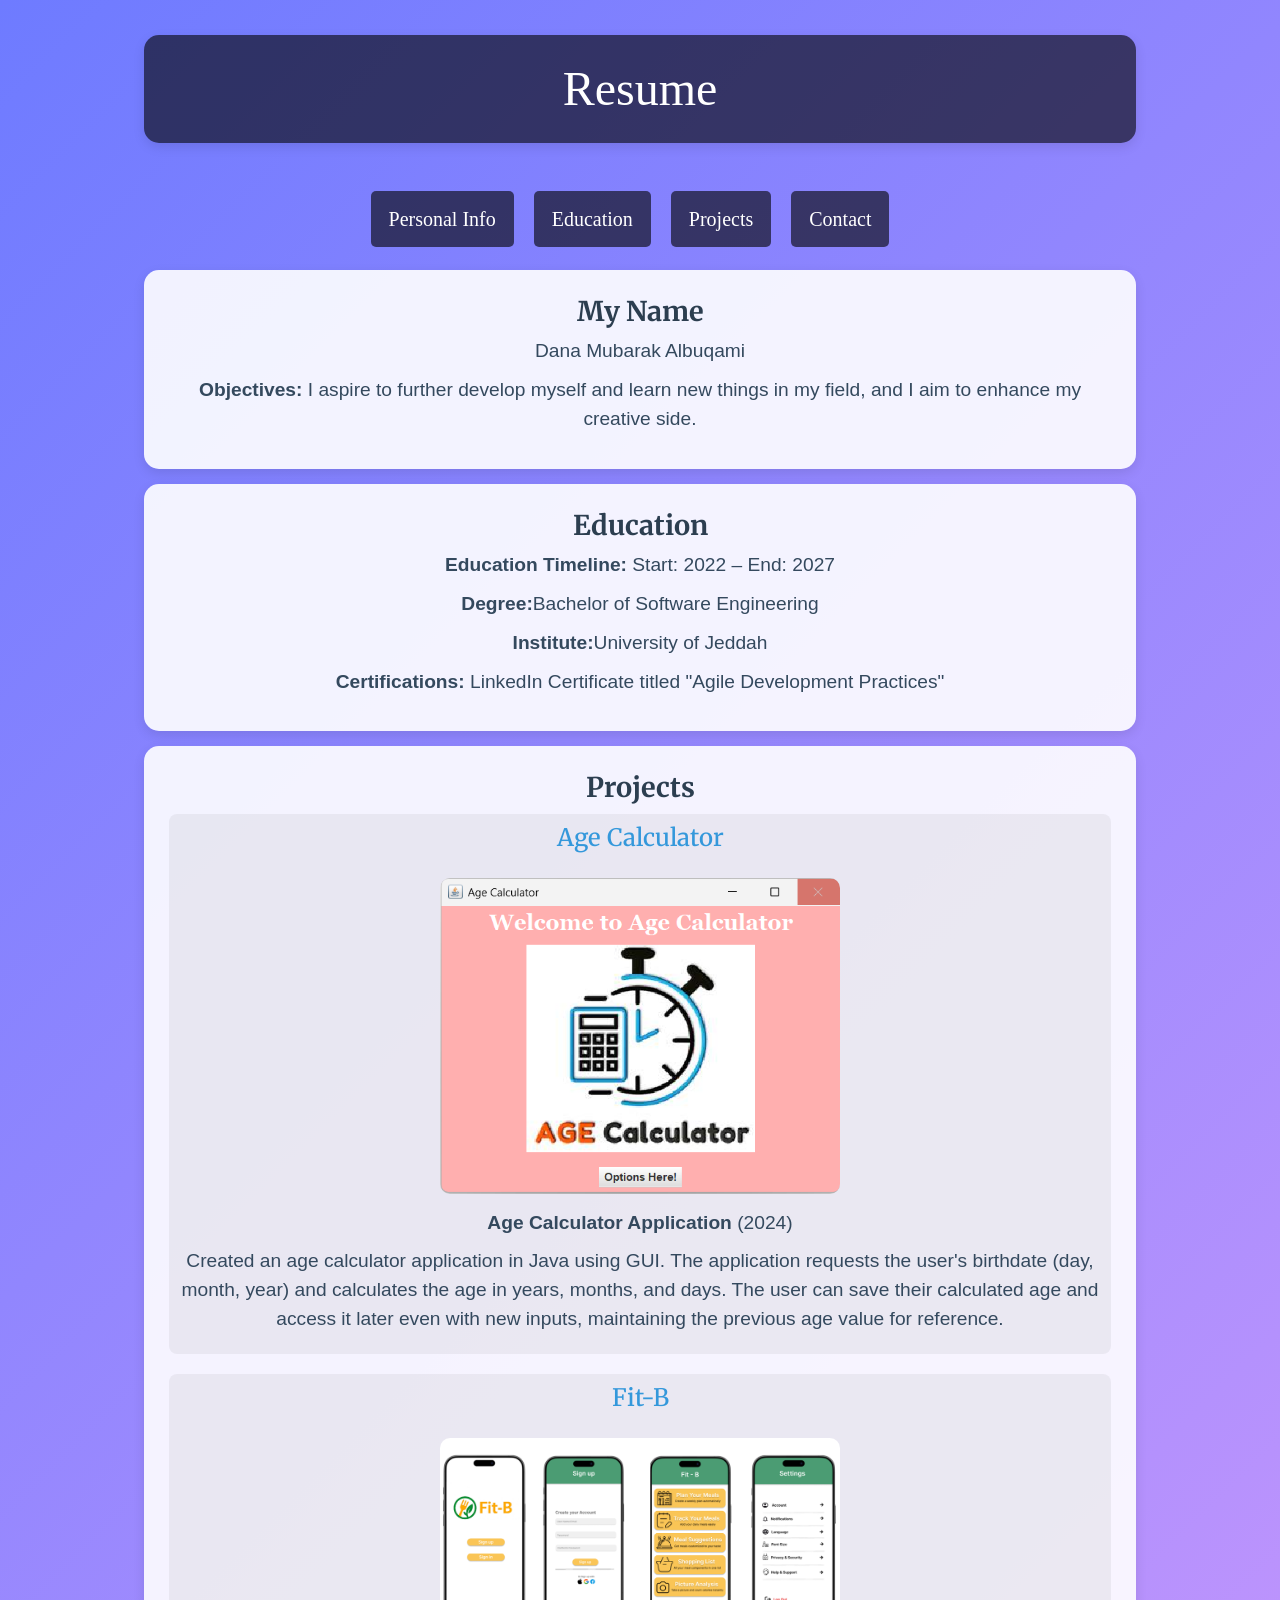
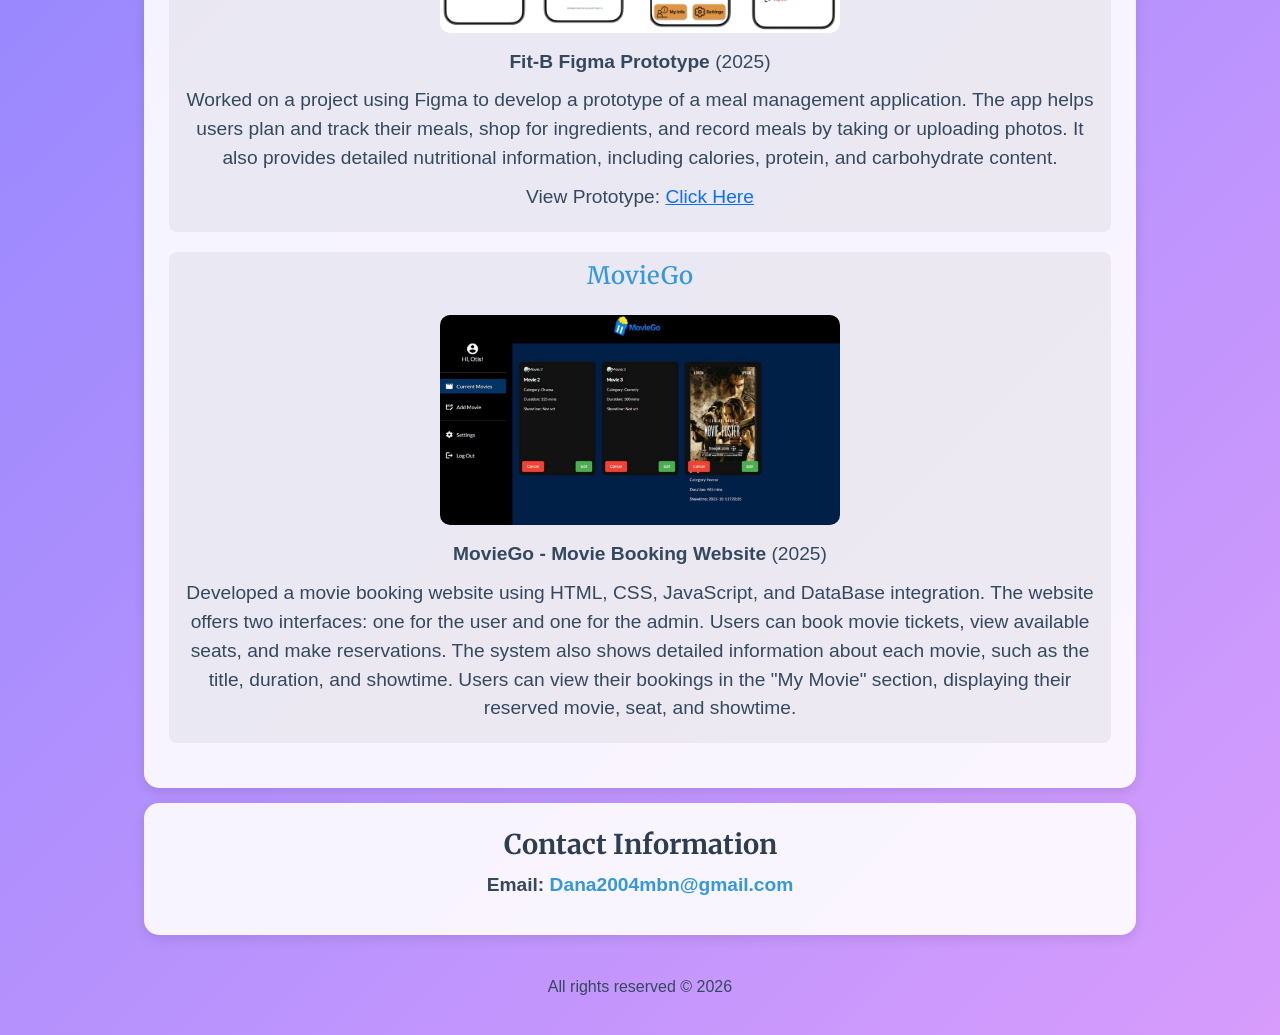
<file: index.html>
<!DOCTYPE html>
<html lang="en">
<head>
    <meta charset="UTF-8">
    <meta name="viewport" content="width=device-width, initial-scale=1.0">
    <title>Resume</title>
    <link href="style2.css" rel="stylesheet">
    <link href="https://cdn.jsdelivr.net/npm/bootstrap@5.3.0-alpha1/dist/css/bootstrap.min.css" rel="stylesheet">
    <link href="https://fonts.googleapis.com/css2?family=Merriweather:wght@400;700&family=Poppins:wght@400;600&family=Roboto:wght@400;500&display=swap" rel="stylesheet">
    

</head>
<body>
   
    <header>
        <h1>Resume</h1>
    </header>

    <nav class="navbar navbar-expand-lg">
        <div class="container-fluid">
            <button class="navbar-toggler" type="button" data-bs-toggle="collapse" data-bs-target="#navbarNav" aria-controls="navbarNav" aria-expanded="false" aria-label="Toggle navigation">
                <span class="navbar-toggler-icon"></span>
            </button>
            <div class="collapse navbar-collapse" id="navbarNav">
                <ul class="navbar-nav">
                    <li class="nav-item">
                        <a class="nav-link " href="#personal-info">Personal Info</a>
                    </li>
                    <li class="nav-item">
                        <a class="nav-link" href="#education">Education</a>
                    </li>
                    <li class="nav-item">
                        <a class="nav-link" href="#projects">Projects</a>
                    </li>
                
                    <li class="nav-item">
                        <a class="nav-link" href="#contact">Contact</a>
                    </li>
                </ul>
            </div>
        </div>
    </nav>

 

    <section class="personal-info" id="personal-info">
        <h2>My Name</h2>
        <p> Dana Mubarak Albuqami</p>
        <p><strong>Objectives:</strong> I aspire to further develop myself and learn new things in my field, and I aim to enhance my creative side.</p>
    </section>

    <section class="education" id="education">
        <h2>Education</h2>
        <p><strong>Education Timeline:</strong> Start: 2022 – End: 2027</p>
        <p><strong>Degree:</strong>Bachelor of Software Engineering</p>
        <p><strong>Institute:</strong>University of Jeddah</p>
        <p><strong>Certifications:</strong> LinkedIn Certificate titled "Agile Development Practices"</p>
    </section>

    <section class="projects" id="projects">
        <h2>Projects</h2>

        <div class="project">
            <h3>Age Calculator</h3>
            <img src="Age.png" alt="Age Calculator Project">
            <p><strong>Age Calculator Application</strong> (2024)</p>
            <p>Created an age calculator application in Java using GUI. The application requests the user's birthdate (day, month, year) and calculates the age in years, months, and days. The user can save their calculated age and access it later even with new inputs, maintaining the previous age value for reference.</p>
        </div>
        
         <div class="project">
            <h3>Fit-B</h3>
            <img src="fit.png" alt="Fit-B">
           <p><strong>Fit-B Figma Prototype</strong> (2025)</p>
            <p>Worked on a project using Figma to develop a prototype of a meal management application. The app helps users plan and track their meals, shop for ingredients, and record meals by taking or uploading photos. It also provides detailed nutritional information, including calories, protein, and carbohydrate content.</p>
            <p>View Prototype: <a href="https://www.figma.com/proto/pYiOFvgKU9kBXBlyR8NRoU/Untitled--Copy-?node-id=3-2268&p=f&t=icoDQzasr3Ai9jK4-1&scaling=scale-down&content-scaling=fixed&page-id=0%3A1">Click Here</a></p>

        </div>

        <div class="project">
            <h3>MovieGo</h3>
            <img src="logo.png" alt="MovieGo Project">
            <p><strong>MovieGo - Movie Booking Website</strong> (2025)</p>
            <p>Developed a movie booking website using HTML, CSS, JavaScript, and DataBase integration. The website offers two interfaces: one for the user and one for the admin. Users can book movie tickets, view available seats, and make reservations. The system also shows detailed information about each movie, such as the title, duration, and showtime. Users can view their bookings in the "My Movie" section, displaying their reserved movie, seat, and showtime.</p>
        </div>
        
    </section>

    <section class="contact" id="contact">
        <h2>Contact Information</h2>
        <p><strong>Email:</strong> <a href="mailto:Dana2004mbn@gmail.com">Dana2004mbn@gmail.com</a></p>
    </section>

    <footer>
        <p>All rights reserved &copy; 2026</p>
    </footer>

    <script src="https://cdn.jsdelivr.net/npm/@popperjs/core@2.11.6/dist/umd/popper.min.js"></script>
    <script src="https://cdn.jsdelivr.net/npm/bootstrap@5.3.0-alpha1/dist/js/bootstrap.min.js"></script>

</body>
</html>
</file>
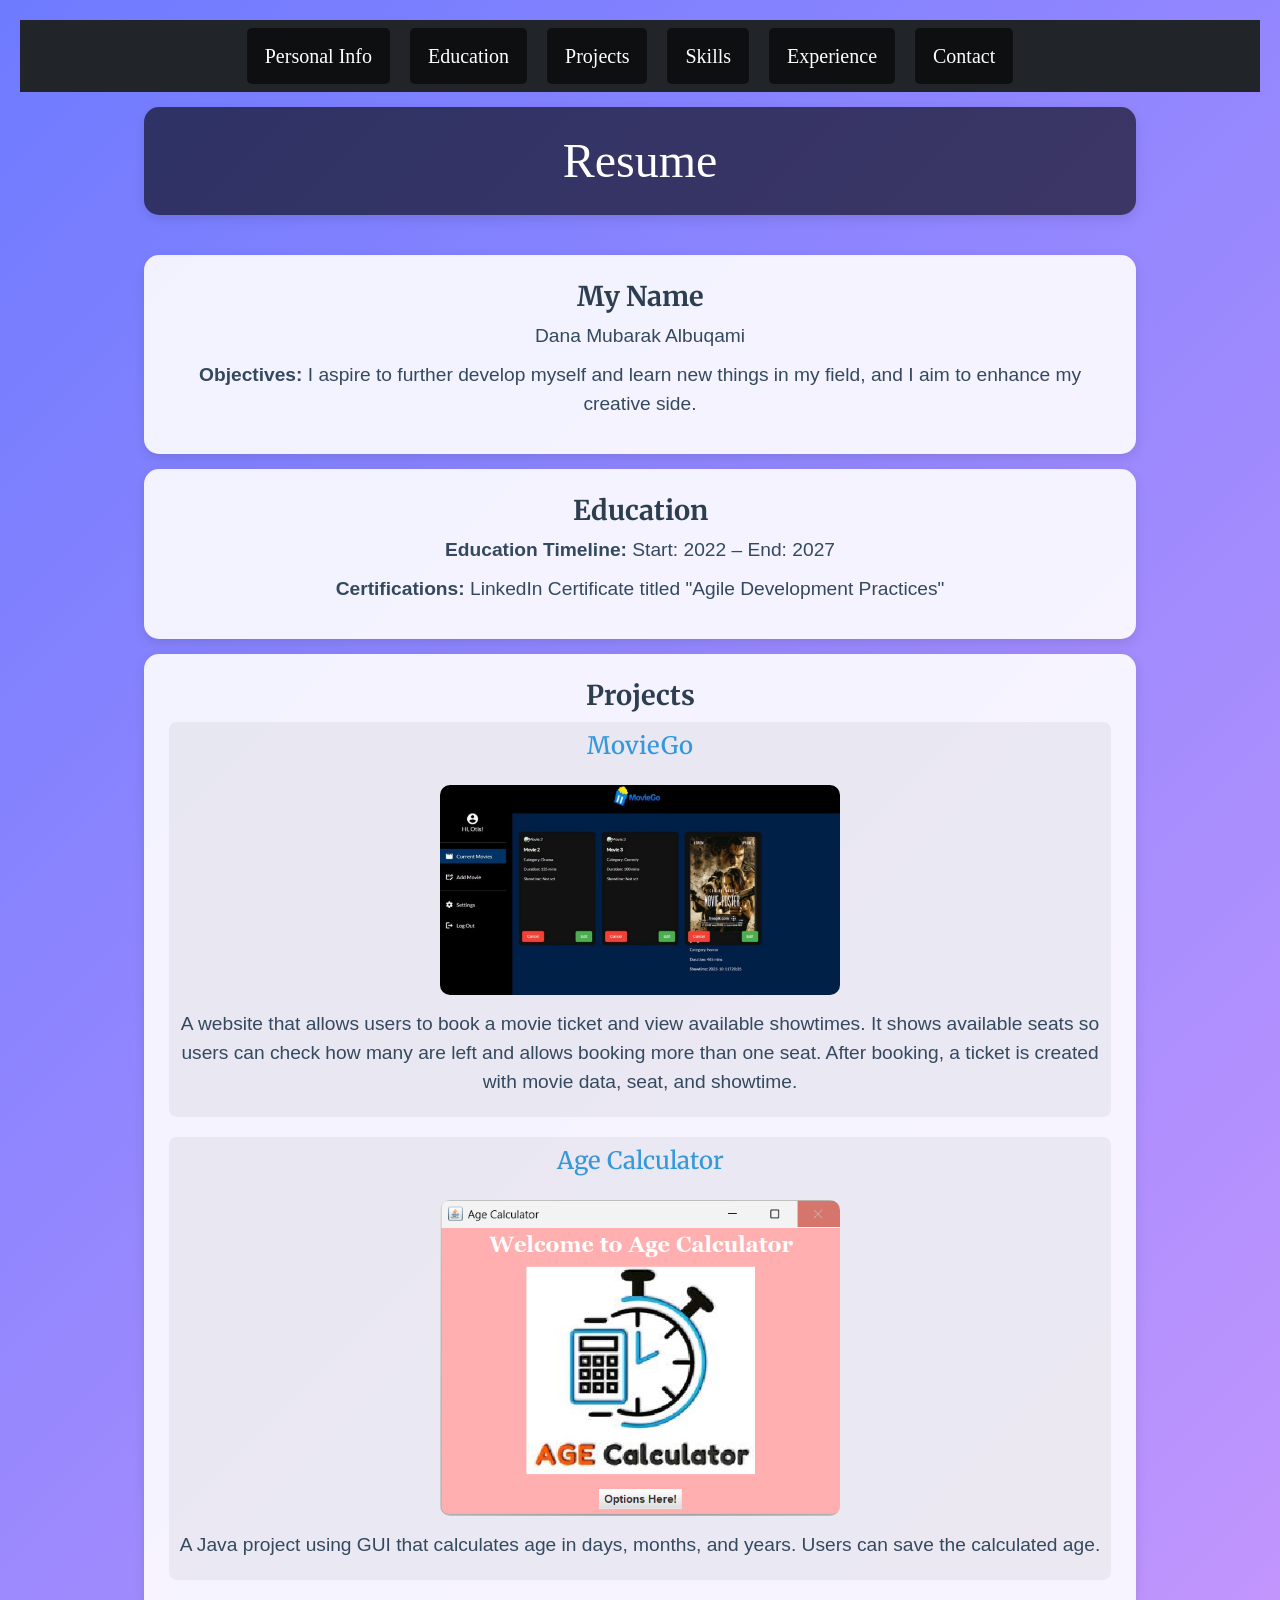
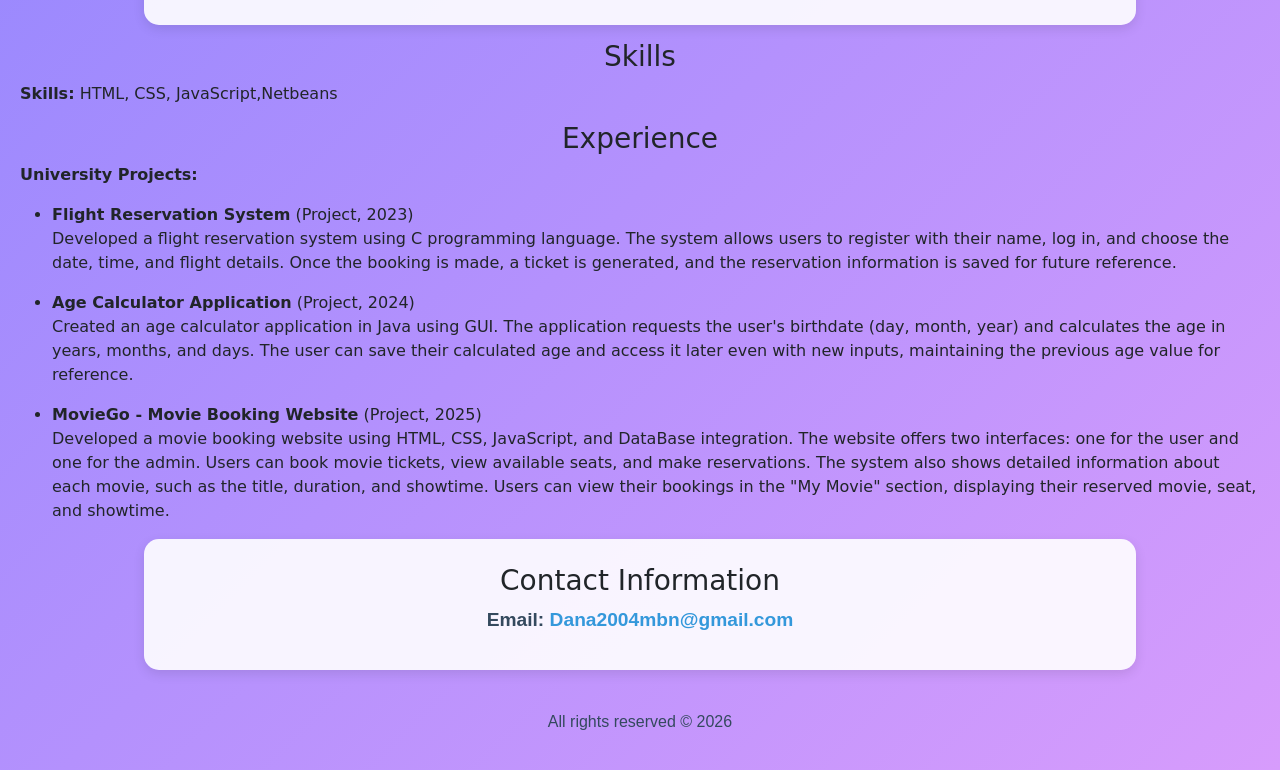
<file: Resme2.html>
<!DOCTYPE html>
<html lang="en">
<head>
    <meta charset="UTF-8">
    <meta name="viewport" content="width=device-width, initial-scale=1.0">
    <title>Personal Info</title>
    <link href="style2.css" rel="stylesheet">
    <link href="https://fonts.googleapis.com/css2?family=Merriweather:wght@400;700&family=Poppins:wght@400;600&family=Roboto:wght@400;500&display=swap" rel="stylesheet">
    <link href="https://cdn.jsdelivr.net/npm/bootstrap@5.3.0-alpha1/dist/css/bootstrap.min.css" rel="stylesheet">
    <script src="https://cdn.jsdelivr.net/npm/bootstrap@5.3.0-alpha1/dist/js/bootstrap.min.js"></script>

</head>
<body>
    <nav class="navbar navbar-expand-lg navbar-dark bg-dark">
        <div class="container-fluid">
            <button class="navbar-toggler" type="button" data-bs-toggle="collapse" data-bs-target="#navbarNav" aria-controls="navbarNav" aria-expanded="false" aria-label="Toggle navigation">
                <span class="navbar-toggler-icon"></span>
            </button>
            <div class="collapse navbar-collapse" id="navbarNav">
                <ul class="navbar-nav">
                    <li class="nav-item">
                        <a class="nav-link " href="#personal-info">Personal Info</a>
                    </li>
                    <li class="nav-item">
                        <a class="nav-link" href="#education">Education</a>
                    </li>
                    <li class="nav-item">
                        <a class="nav-link" href="#projects">Projects</a>
                    </li>
                    <li class="nav-item">
                        <a class="nav-link" href="#skills">Skills</a> 
                    </li>
                    <li class="nav-item">
                        <a class="nav-link" href="#experience">Experience</a> 
                    </li>
                    <li class="nav-item">
                        <a class="nav-link" href="#contact">Contact</a>
                    </li>
                </ul>
            </div>
        </div>
    </nav>

    <header>
        <h1>Resume</h1>
    </header>

    <section class="personal-info" id="personal-info">
        <h2>My Name</h2>
        <p> Dana Mubarak Albuqami</p>
        <p><strong>Objectives:</strong> I aspire to further develop myself and learn new things in my field, and I aim to enhance my creative side.</p>
    </section>

    <section class="education" id="education">
        <h2>Education</h2>
        <p><strong>Education Timeline:</strong> Start: 2022 – End: 2027</p>
        <p><strong>Certifications:</strong> LinkedIn Certificate titled "Agile Development Practices"</p>
    </section>

    <section class="projects" id="projects">
        <h2>Projects</h2>
        
        <div class="project">
            <h3>MovieGo</h3>
            <img src="logo.png" alt="MovieGo Project" style="width: 100%; max-width: 400px; border-radius: 10px;">
            <p>A website that allows users to book a movie ticket and view available showtimes. It shows available seats so users can check how many are left and allows booking more than one seat. After booking, a ticket is created with movie data, seat, and showtime.</p>
        </div>

        <div class="project">
            <h3>Age Calculator</h3>
            <img src="Age.png" alt="Age Calculator Project" style="width: 100%; max-width: 400px; border-radius: 10px;">
            <p>A Java project using GUI that calculates age in days, months, and years. Users can save the calculated age.</p>
        </div>
    </section>

    <!-- New Skills Section -->
    <section class="skills" id="skills">
        <h3>Skills</h3>
        <p><strong>Skills:</strong> HTML, CSS, JavaScript,Netbeans</p>
    </section>

    <!-- New Experience Section -->
    <section class="experience" id="experience">
        <h3>Experience</h3>
        <p><strong>University Projects:</strong></p>
    <ul>
        <li><strong>Flight Reservation System</strong> (Project, 2023)
            <p>Developed a flight reservation system using C programming language. The system allows users to register with their name, log in, and choose the date, time, and flight details. Once the booking is made, a ticket is generated, and the reservation information is saved for future reference.</p>
        </li>
        
        <li><strong>Age Calculator Application</strong> (Project, 2024)
            <p>Created an age calculator application in Java using GUI. The application requests the user's birthdate (day, month, year) and calculates the age in years, months, and days. The user can save their calculated age and access it later even with new inputs, maintaining the previous age value for reference.</p>
        </li>

        <li><strong>MovieGo - Movie Booking Website</strong> (Project, 2025)
            <p>Developed a movie booking website using HTML, CSS, JavaScript, and DataBase integration. The website offers two interfaces: one for the user and one for the admin. Users can book movie tickets, view available seats, and make reservations. The system also shows detailed information about each movie, such as the title, duration, and showtime. Users can view their bookings in the "My Movie" section, displaying their reserved movie, seat, and showtime.</p>
        </li>
    </ul>

    </section>

    <section class="contact" id="contact">
        <h3>Contact Information</h3>
        <p><strong>Email:</strong> <a href="mailto:Dana2004mbn@gmail.com">Dana2004mbn@gmail.com</a></p>
    </section>

    <footer>
        <p>All rights reserved &copy; 2026</p>
    </footer>

</body>
</html>
</file>
<file: style2.css>
* {
    margin: 0;
    padding: 0;
    box-sizing: border-box;
}

body {
    font-family: 'Open Sans', sans-serif; 
    background: linear-gradient(135deg, #6e7bff, #d79cfc); 
    color: #fff;
    line-height: 1.6;
    padding: 20px;
    text-align: center;
}

.navbar-nav {
    list-style: none;
    text-align: center;
    margin: 0;
    padding: 0;
    width: 100%;
    justify-content: center;
    font-family: 'Lora', serif;
}

.navbar-nav .nav-item {
    display: inline-block;
    margin-right: 20px;
    background-color: rgba(0, 0, 0, 0.6);  
    border-radius: 5px;
    padding: 5px 10px;
}

.navbar-nav .nav-link {
    color: #fff;  
    text-decoration: none;
    font-size: 20px;
}

.navbar-nav .nav-link:hover {
    color: #FF00FF;  
}

.navbar-nav .nav-item:hover {
    background-color: #4B0082; 
}

header h1 {
    font-family: 'Lora', serif;
    font-size: 3rem;
    color: #fff;                        
    background: rgba(0, 0, 0, 0.6);   
    padding: 25px;
    width: 80%;                        
    margin: 15px auto 40px auto;       
    border-radius: 15px;
    box-shadow: 0 4px 12px rgba(0, 0, 0, 0.1);
    text-align: center;
    display: block;                     
}

header h2 {
    font-family: 'Merriweather', serif; 
    font-size: 1.8rem;
    color: #d79cfc; 
}

h1, h2, h3 {
    text-align: center;
}

.personal-info, .education, .projects, .contact {
    background-color: rgba(255, 255, 255, 0.9);
    padding: 25px;
    margin: 15px auto; 
    width: 80%; 
    border-radius: 15px;
    box-shadow: 0 4px 12px rgba(0, 0, 0, 0.1);
    transition: transform 0.3s ease;
    text-align: center;
}

.personal-info:hover, .education:hover, .projects:hover, .contact:hover {
    transform: scale(1.03); 
}

.personal-info h2, .education h2, .projects h2, .contact h2 {
    font-family: 'Merriweather', serif; 
    font-size: 1.7rem;
    color: #2C3E50;
    margin-bottom: 10px;
    font-weight: bold;
}

.personal-info p, .education p, .projects p, .contact p {
    font-family: 'Open Sans', sans-serif; 
    font-size: 1.2rem;
    color: #34495E;
    margin-bottom: 10px;
}

.project {
    margin-bottom: 20px;
    background: rgba(0, 0, 0, 0.05);
    padding: 10px;
    border-radius: 8px;
}

.project h3 {
    font-family: 'Merriweather', serif; 
    font-size: 1.5rem;
    color: #3498db;
    margin-bottom: 10px;
}

.contact a {
    font-family: 'Open Sans', sans-serif;
    color: #3498DB; 
    text-decoration: none;
    font-weight: bold;
    transition: color 0.3s ease;
}

.contact a:hover {
    color: #1abc9c;
    text-decoration: underline;
}

footer {
    text-align: center;
    margin-top: 40px;
    font-size: 1rem;
    font-family: 'Open Sans', sans-serif;
    color: #34495E;
}

.project img {
    width: 100%;
    max-width: 400px;
    border-radius: 10px;
    margin: 15px 0;
    transition: transform 0.3s ease;
}

.project img:hover {
    transform: scale(1.05); 
}


@media screen and (max-width: 992px) {
    header h1 { font-size: 2.8rem; }
    .personal-info, .education, .projects, .contact { padding: 20px; }
    .project { padding: 15px; }
    .personal-info p, .education p, .projects p { font-size: 1.2rem; }
}

@media screen and (max-width: 768px) {
    header h1 { font-size: 2.5rem; }
    .personal-info, .education, .projects, .contact { padding: 15px; }
    .project { padding: 10px; }
    .personal-info p, .education p, .projects p { font-size: 1.1rem; }
}

@media screen and (max-width: 576px) {
    header h1 { font-size: 2.2rem; }
    .personal-info, .education, .projects, .contact { padding: 10px; }
    .project { padding: 8px; }
    .personal-info p, .education p, .projects p { font-size: 1rem; }
}
</file>
